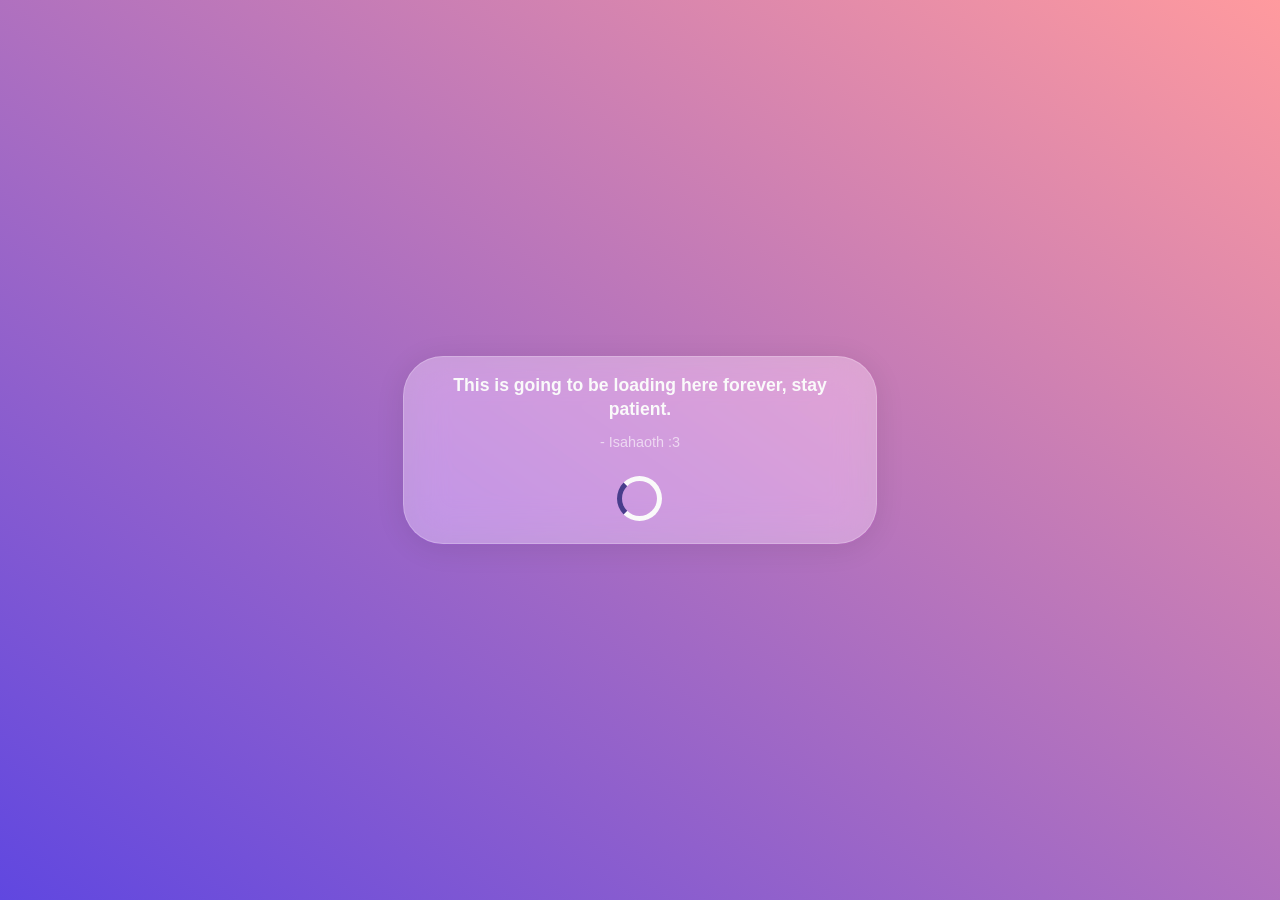
<file: Gradient Loading Screen/index.html>
<!DOCTYPE html>
<html lang="pl">
<head>
    <link rel="stylesheet" href="style.css">
</head>
<body>

    <section class="wrapper">
        <section class="loading">
            This is going to be loading here forever, stay patient.
            <span class="loading__author">
                - Isahaoth :3
            </span>
            <span class="loading__anim">
            </span>
        </section>
    </section>
</body>
</html>
</file>
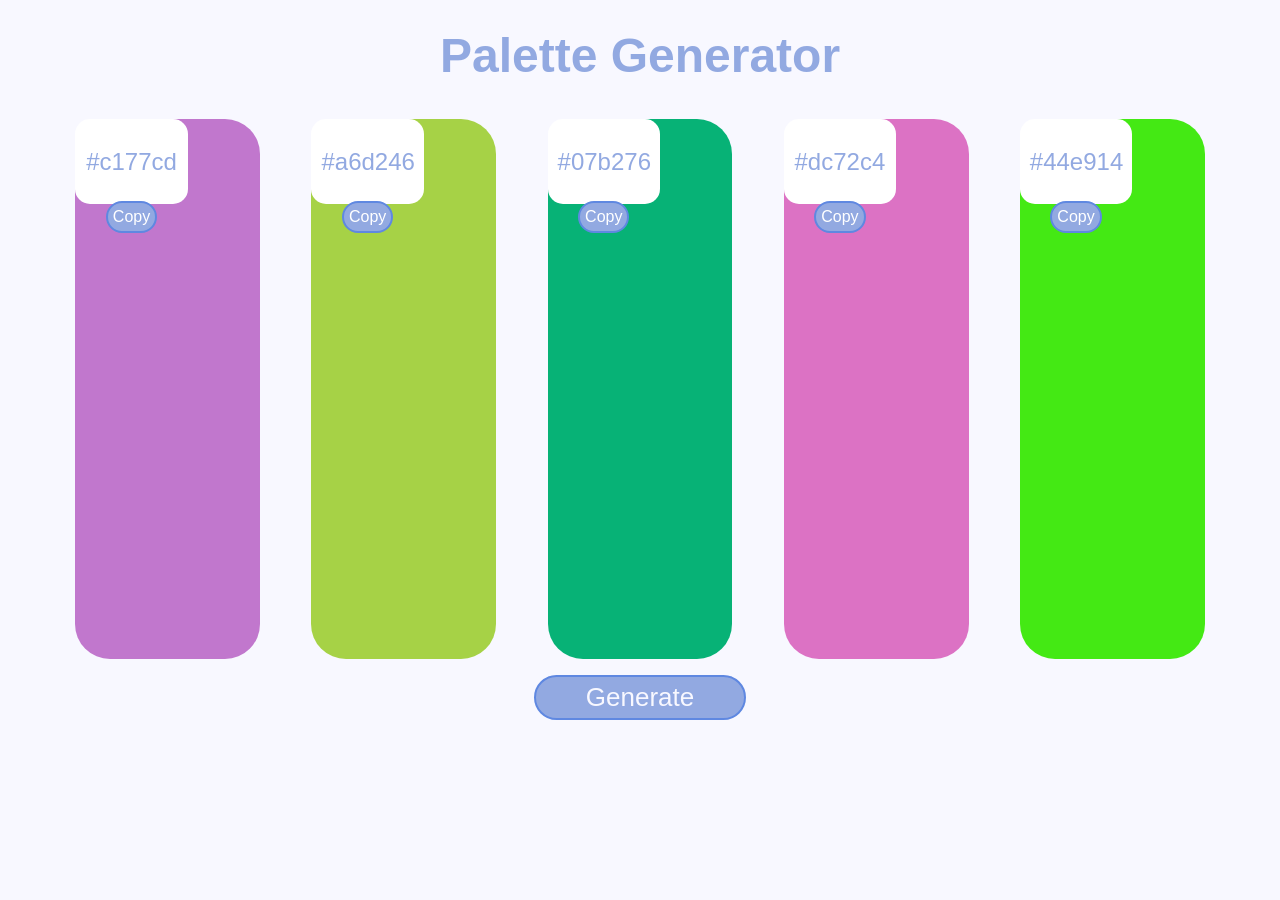
<file: Palette Generator/index.html>
<!DOCTYPE html>
<html lang="en">
<head>
    <meta charset="UTF-8" />
    <title>Palette Generator</title>
    <link rel="stylesheet" href="style.css">
</head>
<body>
    <header>
        Palette Generator
    </header>
    <div class="palette">
        <div class="column1" id="col1">
            <div id="code" class="codes">
                <p id="code1">#color</p>
                <button class="copy" id="1">Copy</button>
            </div>
        </div>
        <div class="column2" id="col2">
            <div id="code" class="codes">
                <p id="code2">#color</p>
                <button class="copy" id="2">Copy</button>
            </div>
        </div>
        <div class="column3" id="col3">
            <div id="code" class="codes">
                <p id="code3">#color</p>
                <button class="copy" id="3">Copy</button>
            </div>
        </div>
        <div class="column4" id="col4">
            <div id="code" class="codes">
                <p id="code4">#color</p>
                <button class="copy" id="4">Copy</button>
            </div>
        </div>
        <div class="column5" id="col5">
            <div id="code" class="codes">
                <p id="code5">#color</p>
                <button class="copy" id="5">Copy</button>
            </div>
        </div>
    </div>
    <div>
        <button class="generate"> Generate </button>
    </div>
    <script src="main.js"></script>
</body>
</html>
</file>
<file: Gradient Loading Screen/style.css>
:root {
    --bg-color: darkslateblue;
    --text-color: #FAFAFA;
}

body {
    margin: 0;
    padding: 0;
    display: flex;
    justify-content: center;
    align-items: center;
    min-height: 100vh;


    background: linear-gradient(to left bottom, #FF9A9E, #6047E0);
    background-repeat: no-repeat;
    background-attachment: fixed;

    color: var(--text-color);
    font-family: 'Lucida Sans', 'Lucida Sans Regular', 'Lucida Grande', 'Lucida Sans Unicode', Geneva, Verdana, sans-serif;
}

.wrapper {
    backdrop-filter: blur(20px) saturate(125%);
    background: rgba(255,255,255,0.33);
    border-radius: 40px;
    border: 1px solid rgba(255,255,255,0.2);
    box-shadow: 0 4px 30px rgba(0, 0, 0, 0.09);

    padding: 1rem 1rem;
    display: flex;
    justify-content: center;
    align-items: center;
}

.loading
{
    max-width: 95%;
    line-height: 1.4;
    font-size:1.1rem;
    font-weight: bold;
    text-align: center;
}

.loading__author
{
    font-weight: normal;
    font-size: 0.9rem;
    color: rgba(255,255,255, 0.6);
    margin: 0.6rem 0 1.5rem 0;
    display: block;
}

.loading__anim
{
    width: 35px;
    height: 35px;
    display: inline-block;
    border: 5px solid #FAFAFA;
    border-left-color: darkslateblue;
    border-radius: 50%;
    animation: rotate 650ms infinite linear;
}

@keyframes rotate {
    to {
        transform: rotate(1turn)
    }
}
</file>
<file: Palette Generator/style.css>
body{
    background-color:#F8F8FF
}
header {
    text-align: center;
    font-size: 48px;
    font-weight: 550;
    padding: 20px;
    font-family: 'Segoe UI', sans-serif;
    color: #92A9E1;
}
div{
    text-align: center;
}
.palette
{
    display: flex;
    flex-direction: row;
    justify-content:space-evenly;
    align-items: stretch;
    height: 60vh;
    row-gap: 5px;
    padding: 1rem;
}
.column1 {
    border-radius: 35px;
    width: 15%;
}
.column2 {
    border-radius: 35px;
    width: 15%;
}
.column3 {
    border-radius: 35px;
    width: 15%;
}
.column4 {
    border-radius: 35px;
    width: 15%;
}
.column5 {
    border-radius: 35px;
    width: 15%;
}
button {
    padding: 5px 50px;
    border: 2px solid #5f88e1;
    border-radius: 25px;
    font-size: 26px;
    font-weight: 500;
    color: #F8F8FF;
    background-color: #92A9E1;
}
    button:is(:hover) {
        background-color: #5f88e1;
    }

.codes {
    background-color: white;
    color: black;
    border-radius: 15px;
    width: 50%;
    height: 75px;
    align-content: center;
    padding: 5px 10px;
    font-size: 24px;
    font-family: 'Segoe UI', sans-serif;
    color: #92A9E1;
}
.copy {
    font-size: 16px;
    background-color: #92A9E1;
    padding: 5px 5px;
    color: white;
    border: 2px solid #5f88e1;
}
.copy:is(:hover) 
{
    background-color: #5f88e1;
}
</file>
